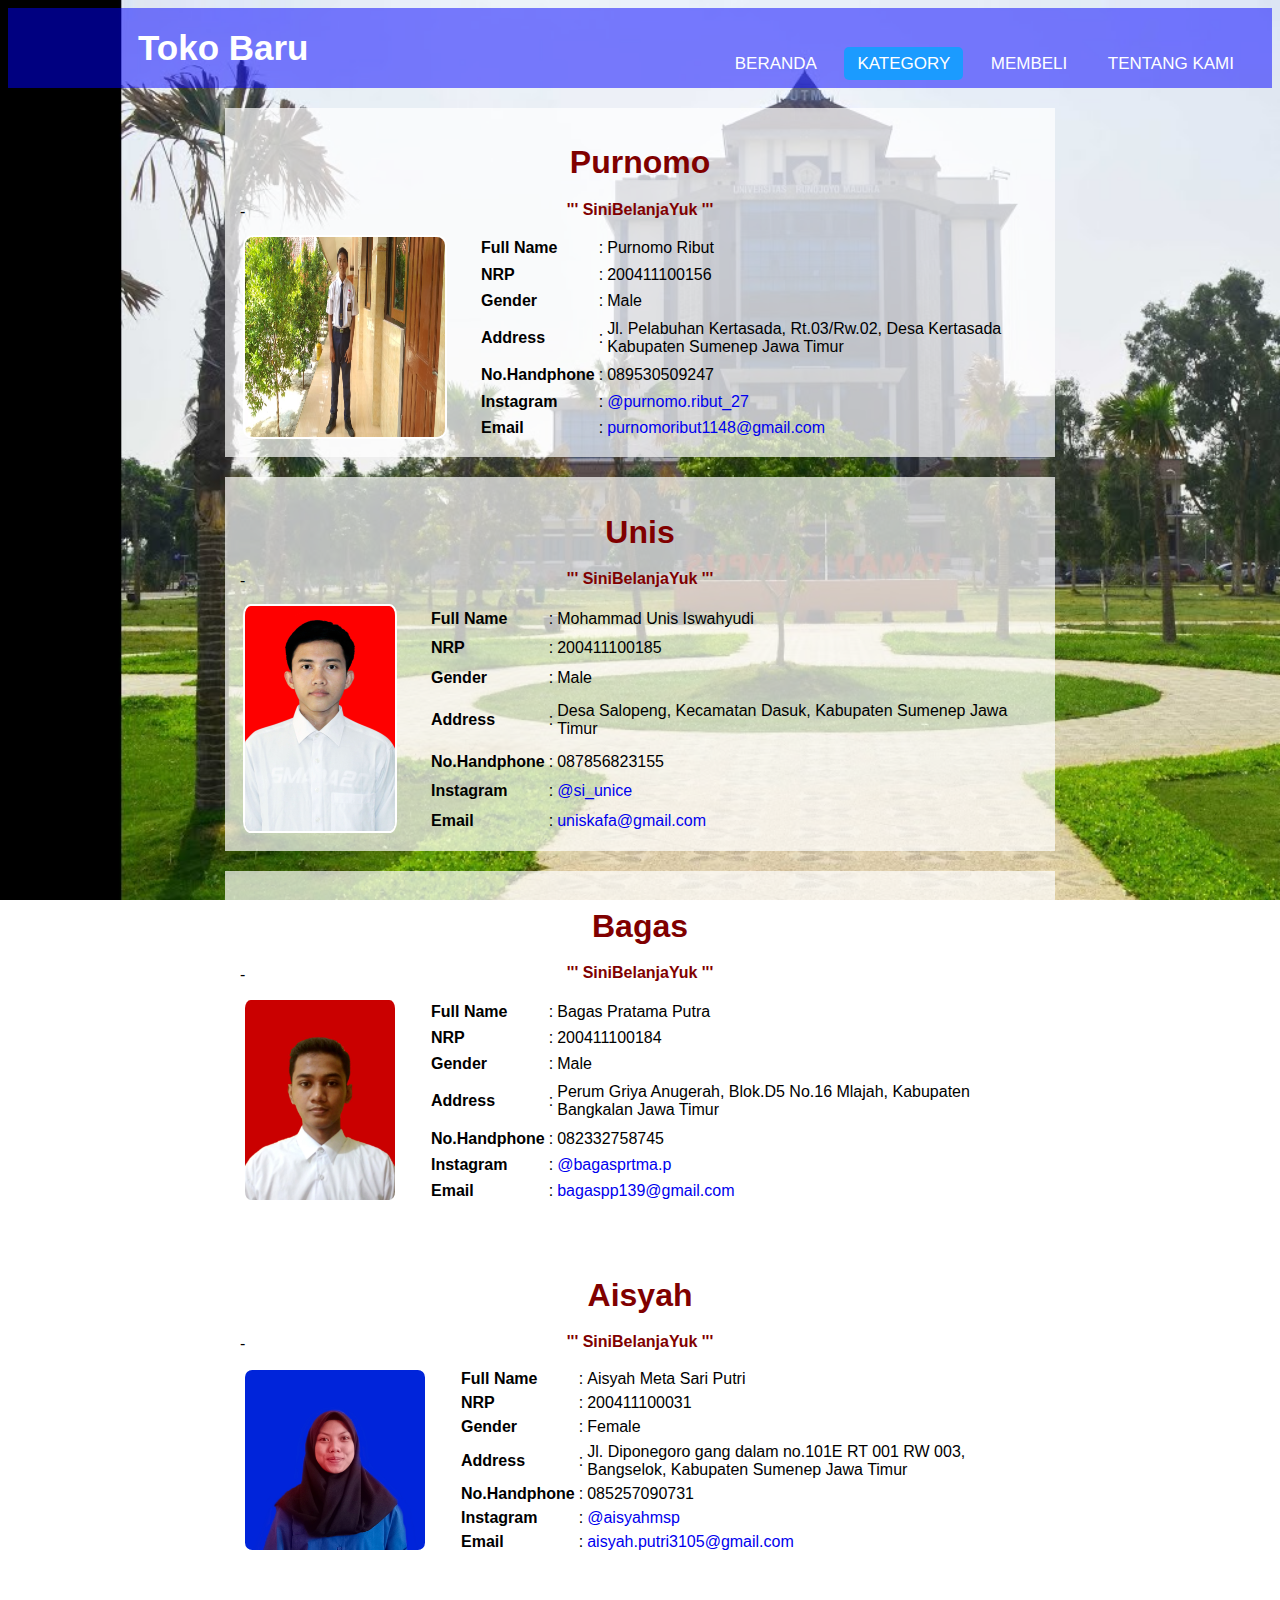
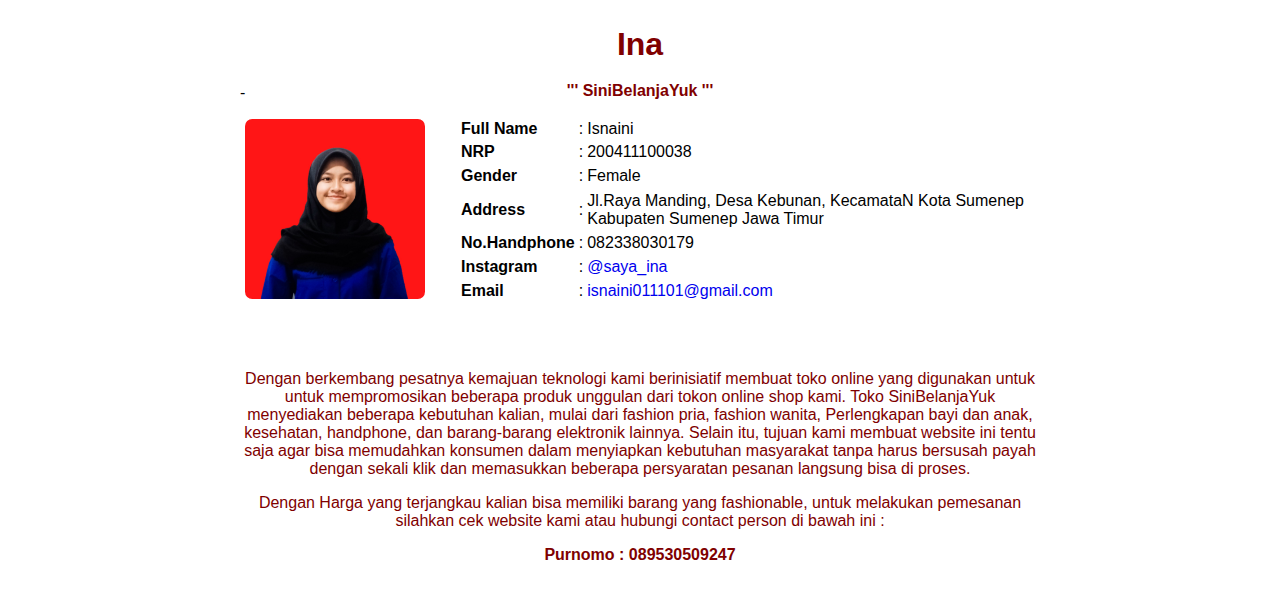
<file: inde.html>
<!DOCTYPE html>
<html lang="en">
<head>
    <meta charset="UTF-8">
    <meta name="viewport" content="width=device-width, initial-scale=1.0">
    <title>Toko Online</title>
    <style>
        body, h1, h2, p, a,td, span {
            font-family: Arial, Helvetica, sans-serif;
            text-decoration: none;
        }
        .wrap {
            background-color:rgba(255, 255, 255, 0.7);
            width: 800px;
            color:black;
            margin: 20px auto;
            padding:15px;
        }
        .icon {
            padding:5px;
            text-align: center;
        }
        span {
            color: maroon;
        }
        p{
            font-size: medium;
            color:maroon;
            font-family: Arial, Helvetica, sans-serif;
            text-decoration: none;
            text-align: center;
        }
    nav{
      background-color: rgba(0, 0, 255, 0.5);
      height: 80px;
      width: 100%;
    }
    label.logo{
      color: white;
      font-size: 35px;
      line-height: 80px;
      padding: 0 100px;
      font-weight: bold;
    }
    nav ul{
      float: right;
      margin-right: 20px;
    }
    nav ul li{
      display: inline-block;
      line-height: 80px;
      margin: 0 5px;
    }
    nav ul li a{
      color: white;
      font-size: 17px;
      padding: 7px 13px;
      border-radius: 5px;
      text-transform: uppercase;
    }
    a.active,a:hover,.turun:hover #menu{
      background: #1b9bff;
      transition: .5s;
    }
    .checkbtn{
      font-size: 30px;
      color: white;
      float: right;
      line-height: 80px;
      margin-right: 40px;
      cursor: pointer;
      display: none;
    }
    #check{
      display: none;
    }
    @media (max-width: 952px){
      label.logo{
        font-size: 30px;
        padding-left: 50px;
      }
      nav ul li a{
        font-size: 16px;
      }
    }
    @media (max-width: 858px){
      .checkbtn{
        display: block;
      }
      ul{
        position: fixed;
        width: 100%;
        height: 100vh;
        background: #2c3e50;
        top: 80px;
        left: -100%;
        text-align: center;
        transition: all .5s;
      }
      nav ul li{
        display: block;
        margin: 50px 0;
        line-height: 30px;
      }
      nav ul li a{
        font-size: 20px;
      }
      a:hover,a.active{
        background: none;
        color: #0082e6;
      }
      #check:checked ~ ul{
        left: 0;
      }
    }
    .list-menu{
      display: none; 
      position: absolute; 
      background-color: rgba(0, 0, 255, 0.5);
      box-shadow: 0px 10px 10px 0px rgba(0,0,0,0.2);
      z-index: 1;
    }
    .list-menu a{
      color: white;
      padding: 12px 16px;
      display: block;
      text-align: left;
      text-transform: none;
      line-height: 30px;
    }
    .list-menu a:hover {
      background-color: rgba(0, 0, 255, 0.2);
      color: white;
    }
    .turun:hover .list-menu{
      display: block;
    }
    h2{
       text-align: center;
       font-size: medium;
        color:maroon;
        font-family: Arial, Helvetica, sans-serif;
        text-decoration: none;
   }

    </style>
</head>

<body style="background: url(bg.jpg);background-size: cover;background-attachment: fixed;">

    <nav>
        <input type="checkbox" id="check">
        <label for="check" class="checkbtn">
          <i class="fas fa-bars"></i>
        </label>
  
        <label class="logo"><i class="fas fa-cart-plus" style="padding: 15px;"></i>Toko Baru</label>
        <ul>
          <li><a class="" href="index.html"><i class="fas fa-home"></i>     Beranda</a></li>
          <li class="turun">
            <a href="kategori baju pria sama wanita.html" class="active" id="menu">Kategory</a>
              <div class="list-menu">
                <a href="fashion pria.html">Fashion Pria</a>
                <a href="fashion wanita.html">Fashion Wanita</a>
                <a href="PerlengkapanBayiAnak.html">Perlengkapan Bayi & Anak</a>
                <a href="kesehatan.html">Kesehatan</a>
                <a href="Handphone.html">Hanphone</a>
                <a href="Elektronik.html">Elektronik</a>
               
              </div>
          </li>
          <li><a href="#">Membeli</a></li>
  
          <li><a href="inde.html" clas="active" id="menu" > Tentang Kami</a></li>
          
  
        </ul>
      </nav>
  

    <div class="wrap">
        <h1 align="center"><span>Purnomo</span></h1>
        -<h2 align="center" style="margin-top: -20px;"><span> ''' SiniBelanjaYuk '''</span></h2>
        <table>
            <tr>
                <td rowspan="8" width="100px"> <img src="purnomo.jpg" width="200px"  height="200px" style="display: block;border-radius: 5%;border-color:white;margin-right:30px" border="2px" ></td>
            </tr>
            <tr>
                <td><b>Full Name</b></td>
                <td>:</td> <td>Purnomo Ribut</td>
            </tr>
            <tr>
                <td><b>NRP</b></td><td>:</td><td>200411100156</td>
            </td>
            <tr>
                <td><b>Gender</b></td><td>:</td> <td>Male</td>
            </tr>
            <tr>
                <td><b>Address</b></td><td>:</td> <td>Jl. Pelabuhan Kertasada,  Rt.03/Rw.02, Desa Kertasada Kabupaten Sumenep Jawa Timur</td>
            </tr>
            <tr>
                <td><b>No.Handphone</b></td><td>:</td><td>089530509247</td>
            </td>
            <tr>
                <td><b>Instagram</b></td><td>:</td><td><a href="https://instagram.com/purnomo.ribut_27?igshid=1th9tzrgnux3j">@purnomo.ribut_27</a></td>
            </tr>
            <tr>
                <td><b>Email</b></td><td>:</td><td><a href="purnomoribut1148@gmail.com">purnomoribut1148@gmail.com</a></td>
            </tr>
        </table>
    </div>
  

    <div class="wrap">
        <h1 align="center"><span>Unis</span></h1>
        -<h2 align="center" style="margin-top: -20px;"><span> ''' SiniBelanjaYuk '''</span></h2>
        <table>
            <tr>
                <td rowspan="8" width="100px"> <img src="unis.jpg" width="150px" style="display: block;border-radius: 5%;border-color:white;margin-right:30px" border="2px" ></td>
            </tr>
            <tr>
                <td><b>Full Name</b></td>
                <td>:</td> <td>Mohammad Unis Iswahyudi</td>
            </tr>
            <tr>
                <td><b>NRP</b></td><td>:</td><td>200411100185</td>
            </tr>
            <tr>
                <td><b>Gender</b></td><td>:</td> <td>Male</td>
            </tr>
            <tr>
                <td><b>Address</b></td><td>:</td> <td>Desa Salopeng, Kecamatan Dasuk, Kabupaten Sumenep Jawa Timur</td>
            </tr>
            <tr>
                <td><b>No.Handphone</b></td><td>:</td><td>087856823155</td>
            </tr>
            <tr>
                <td><b>Instagram</b></td><td>:</td><td><a href="https://instagram.com/si_unice?igshid=5bva1e5vhzjd">@si_unice</a></td>
            </tr>
            <tr>
                <td><b>Email</b></td><td>:</td><td><a href="uniskafa@gmail.com">uniskafa@gmail.com</a></td>
            </tr>
        </table>
    </div>

    <div class="wrap">
        <h1 align="center"><span>Bagas</span></h1>
        -<h2 align="center" style="margin-top: -20px;"><span> ''' SiniBelanjaYuk '''</span></h2>
        <table>
            <tr>
                <td rowspan="8" width="100px"> <img src="bagas.jpg" width="150px" style="display: block;border-radius: 5%;border-color:white;margin-right:30px" border="2px" ></td>
            </tr>
            <tr>
                <td><b>Full Name</b></td>
                <td>:</td> <td>Bagas Pratama Putra</td>
            </tr>
            <tr>
                <td><b>NRP</b></td><td>:</td><td>200411100184</td>
            </tr>
            <tr>
                <td><b>Gender</b></td><td>:</td> <td>Male</td>
            </tr>
            <tr>
                <td><b>Address</b></td><td>:</td> <td>Perum Griya Anugerah, Blok.D5 No.16 Mlajah, Kabupaten Bangkalan Jawa Timur</td>
            </tr>
            <tr>
                <td><b>No.Handphone</b></td><td>:</td><td>082332758745</td>
            </tr>
            <tr>
                <td><b>Instagram</b></td><td>:</td><td><a href="https://instagram.com/bagasprtma.p?igshid=14k2bj9n6xpqg">@bagasprtma.p</a></td>
            </tr>
            <tr>
                <td><b>Email</b></td><td>:</td><td><a href="bagaspp139@gmail.com">bagaspp139@gmail.com</a></td>
            </tr>
        </table>
    </div>

    
    <div class="wrap">
        <h1 align="center"><span>Aisyah</span></h1>
        -<h2 align="center" style="margin-top: -20px;"><span> ''' SiniBelanjaYuk '''</span></span></h2>
        <table>
            <tr>
                <td rowspan="8" width="100px"> <img src="aisyah.jpg" width="180px" style="display: block;border-radius: 5%;border-color:white;margin-right:30px" border="2px" ></td>
            </tr>
            <tr>
                <td><b>Full Name</b></td>
                <td>:</td> <td>Aisyah Meta Sari Putri</td>
            </tr>
            <tr>
                <td><b>NRP</b></td><td>:</td><td>200411100031</td>
            </tr>
            <tr>
                <td><b>Gender</b></td><td>:</td> <td>Female</td>
            </tr>
            <tr>
                <td><b>Address</b></td><td>:</td> <td>Jl. Diponegoro gang dalam no.101E RT 001 RW 003, Bangselok, Kabupaten Sumenep Jawa Timur</td>
            </tr>
            <tr>
                <td><b>No.Handphone</b></td><td>:</td><td>085257090731</td>
            </tr>
            <tr>
                <td><b>Instagram</b></td><td>:</td><td><a href="https://instagram.com/aisyahmsp?igshid=1lxlrp01krwgz">@aisyahmsp</a></td>
            </tr>
            <tr>
                <td><b>Email</b></td><td>:</td><td><a href="aisyah.putri3105@gmail.com">aisyah.putri3105@gmail.com</a></td>
            </tr>
        </table>
    </div>

    <div class="wrap">
        <h1 align="center"><span>Ina</span></h1>
        -<h2 align="center" style="margin-top: -20px;"><span> ''' SiniBelanjaYuk '''</span></h2>
        <table>
            <tr>
                <td rowspan="8" width="100px"> <img src="ina.jpeg" width="180px" style="display: block;border-radius: 5%;border-color:white;margin-right:30px" border="2px" ></td>
            </tr>
            <tr>
                <td><b>Full Name</b></td>
                <td>:</td> <td>Isnaini</td>
            </tr>
            <tr>
                <td><b>NRP</b></td><td>:</td><td>200411100038</td>
            </tr>
            <tr>
                <td><b>Gender</b></td><td>:</td> <td>Female</td>
            </tr>
            <tr>
                <td><b>Address</b></td><td>:</td> <td>Jl.Raya Manding, Desa Kebunan, KecamataN Kota Sumenep Kabupaten Sumenep Jawa Timur</td>
            </tr>
            <tr>
                <td><b>No.Handphone</b></td><td>:</td><td>082338030179</td>
            </tr>
            <tr>
                <td><b>Instagram</b></td><td>:</td><td><a href="https://instagram.com/saya.ina__?igshid=1eek4e06j81nz">@saya_ina</a></td>
            </tr>
            <tr>
                <td><b>Email</b></td><td>:</td><td><a href="isnaini011101@gmail.com">isnaini011101@gmail.com</a></td>
            </tr>
        </table>
    </div>
    <div class="wrap">
        <p>Dengan berkembang pesatnya kemajuan teknologi kami berinisiatif membuat toko online yang digunakan untuk untuk mempromosikan beberapa produk unggulan dari tokon online shop kami. Toko SiniBelanjaYuk menyediakan beberapa kebutuhan kalian, mulai dari fashion pria, fashion wanita, Perlengkapan bayi dan anak, kesehatan, handphone, dan barang-barang elektronik lainnya. Selain itu, tujuan kami membuat website ini tentu saja agar bisa memudahkan konsumen dalam menyiapkan kebutuhan masyarakat tanpa harus bersusah payah dengan sekali klik dan memasukkan beberapa persyaratan pesanan langsung bisa di proses. </p>
        <p>Dengan Harga yang terjangkau kalian bisa memiliki barang yang fashionable, untuk melakukan pemesanan silahkan cek website kami atau hubungi contact person di bawah ini : </p>
        <h2>Purnomo : 089530509247</h2>
   
   </div>
</body>
</html>
</file>
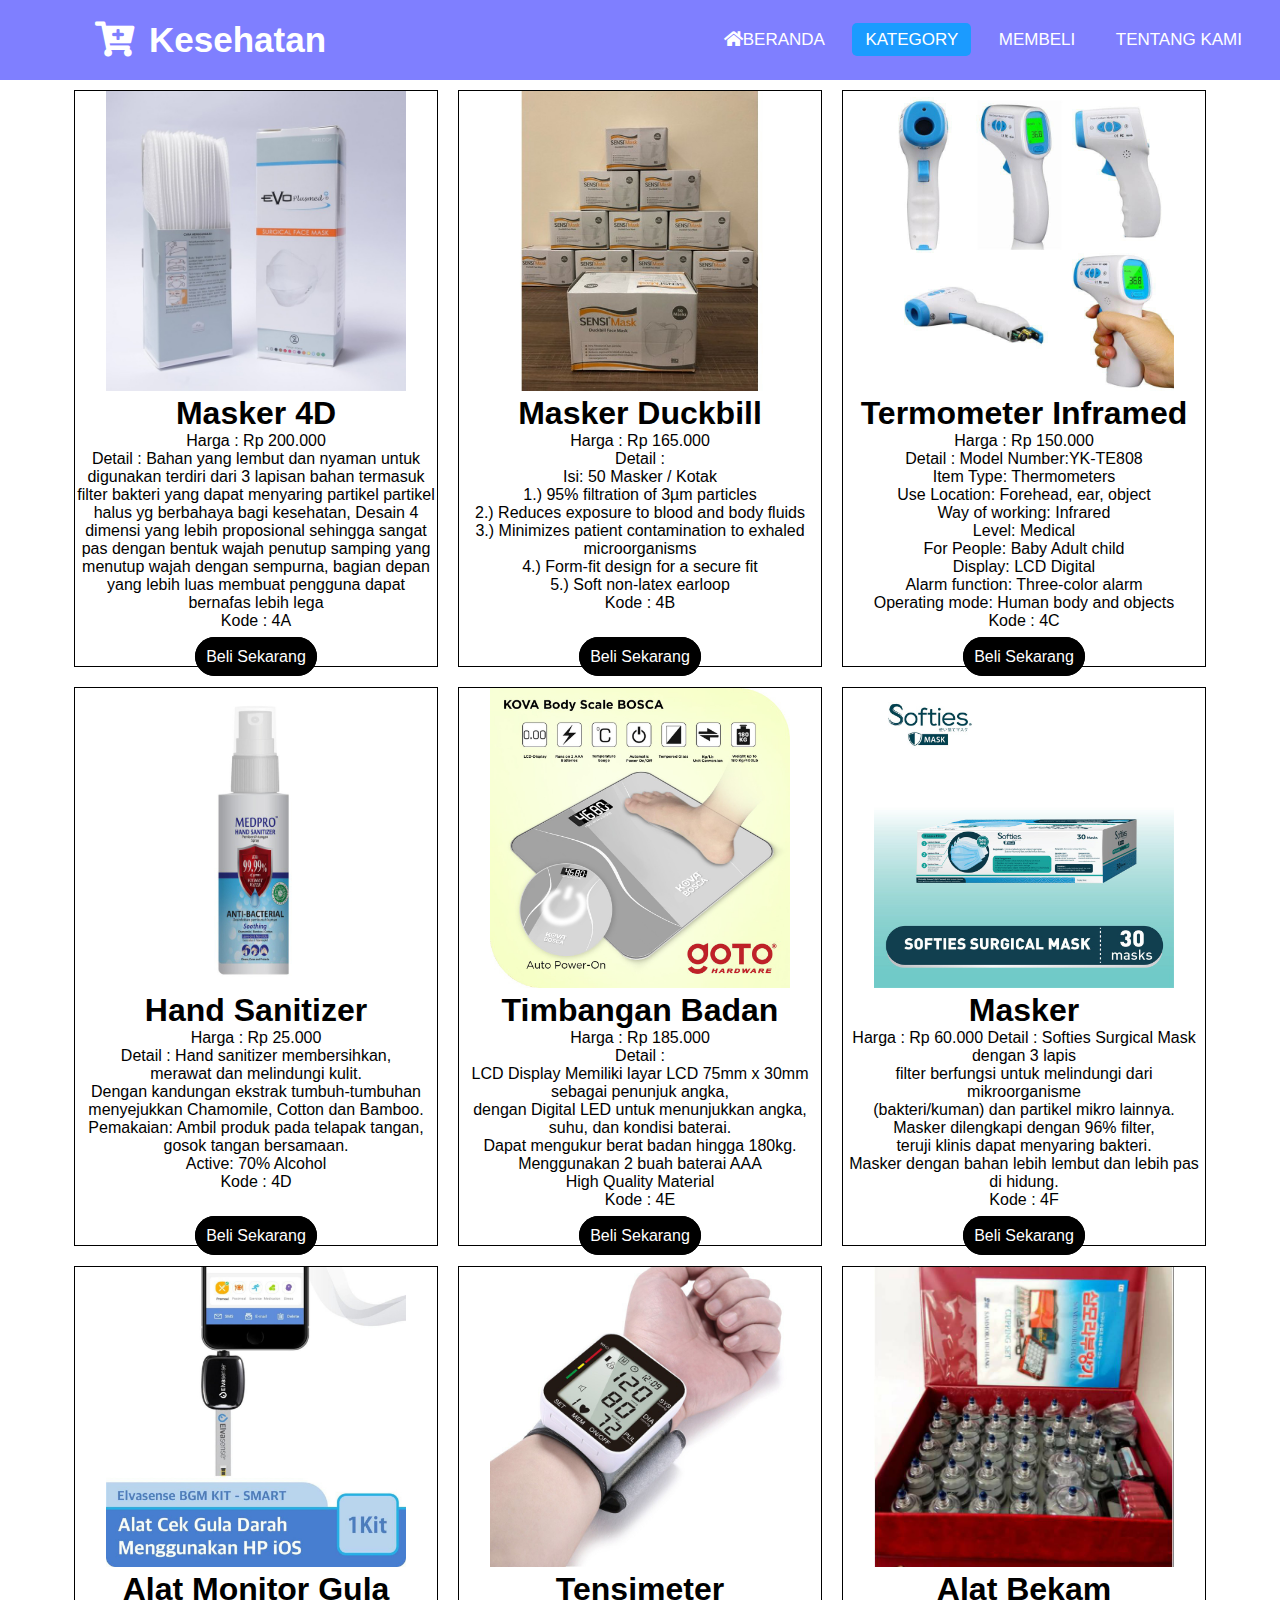
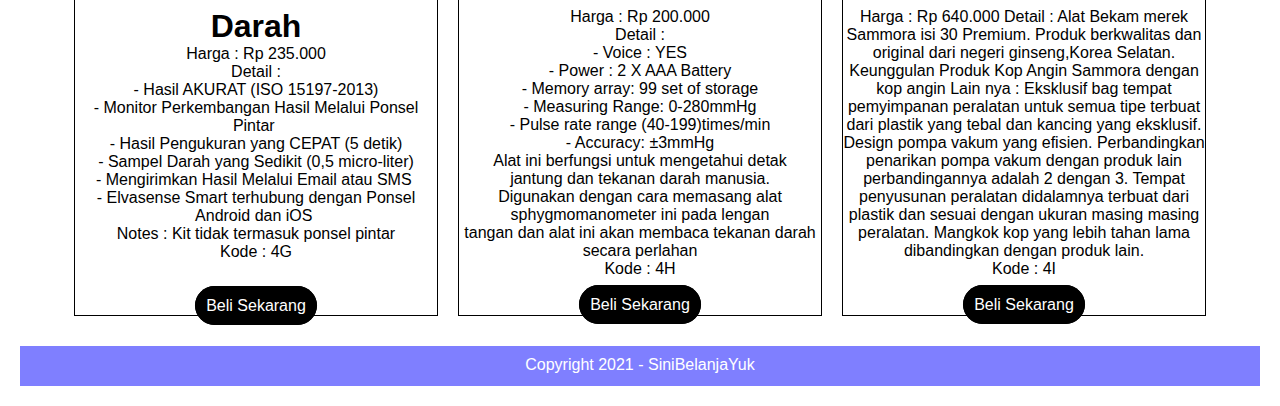
<file: Kesehatan.html>
<!DOCTYPE html>
<html>
    <head>
        <meta charset="utf-8">
        <meta name="viewport" content="width=device-width, initial-scale=1.0">
        <link rel="stylesheet" type="text/css" href="https://use.fontawesome.com/releases/v5.8.1/css/all.css">
        <title>Kesehatan</title>
        <style>
             *{
                padding: 0;
                margin: 0;
                text-decoration: none;
                list-style: none;
                box-sizing: border-box;
             }
            body{
                margin: 0;
                font-family: sans-serif;
            }
            nav{
                background-color: rgba(0, 0, 255, 0.5);
                height: 80px;
                width: 100%;
            }
            label.logo{
                color: white;
                font-size: 35px;
                line-height: 80px;
                padding: 0 80px;
                font-weight: bold;
            }
            nav ul{
                float: right;
                margin-right: 20px;
            }
            nav ul li{
                display: inline-block;
                line-height: 80px;
                margin: 0 5px;
            }
            nav ul li a{
                color: white;
                font-size: 17px;
                padding: 7px 13px;
                border-radius: 5px;
                text-transform: uppercase;
            }
            a.active,a:hover,.turun:hover #menu{
                background: #1b9bff;
                transition: .5s;
            }
            .checkbtn{
                font-size: 30px;
                color: white;
                float: right;
                line-height: 80px;
                margin-right: 40px;
                cursor: pointer;
                display: none;
            }
            #check{
                display: none;
            }
            @media (max-width: 952px){
                label.logo{
                    font-size: 30px;
                    padding-left: 50px;
                }
                nav ul li a{
                    font-size: 16px;
                }
            }
            @media (max-width: 858px){
                .checkbtn{
                    display: block;
                }
                ul{
                    position: fixed;
                    width: 100%;
                    height: 100vh;
                    background: #2c3e50;
                    top: 80px;
                    left: -100%;
                    text-align: center;
                    transition: all .5s;
                }
                nav ul li{
                    display: block;
                    margin: 50px 0;
                    line-height: 30px;
                }
                nav ul li a{
                    font-size: 20px;
                }
                a:hover,a.active{
                    background: none;
                    color: #0082e6;
                }
                #check:checked ~ ul{
                    left: 0;
                }
            }
            .list-menu{
                display: none; 
                position: absolute; 
                background-color: rgba(0, 0, 255, 0.5);
                box-shadow: 0px 10px 10px 0px rgba(0,0,0,0.2);
                z-index: 1;
            }
            .list-menu a{
                color: white;
                padding: 12px 16px;
                display: block;
                text-align: left;
                text-transform: none;
                line-height: 30px;
            }
            .list-menu a:hover {
                background-color: rgba(0, 0, 255, 0.2);
                color: white;
            }
            .turun:hover .list-menu{
                display: block;
            }
            .gambar{
                width: 90%;
                display: grid;
                grid-template-columns: 1fr 1fr 1fr;
                margin: auto;
            }
            .gambar .foto img{
                width: 300px;
            }
            .foto{
                border: 1px solid black;
                margin: 10px;
                text-align: center;
            }
            .foto a{
                border: 1px solid black;
                padding: 10px;
                color: white;
                background: black;
                text-decoration: none;
                border-radius: 20px;
                cursor: pointer;
            }
            .footer{
                text-align: center;
                margin: 20px;
                background-color: rgba(0, 0, 255, 0.5);
                height: 40px;
                color: white;
            }
            .footer p{
                padding-top: 10px;
            }
            .footer a{
                text-decoration: none;
                color: white;
            }

        </style>
    </head>
    <body>
        <nav>
            <input type="checkbox" id="check">
            <label for="check" class="checkbtn">
              <i class="fas fa-bars"></i>
            </label>
      
            <label class="logo"><i class="fas fa-cart-plus" style="padding: 15px;"></i>Kesehatan</label>
            <ul>
              <li><a class="" href="index.html"><i class="fas fa-home"></i>Beranda</a></li>
              <li class="turun">
                <a href="kategori baju pria sama wanita.html" class="active" id="menu">Kategory</a>
                  <div class="list-menu">
                    <a href="fashion pria.html">Fashion Pria</a>
                    <a href="fashion wanita.html">Fashion Wanita</a>
                    <a href="PerkapBayiAnak.html">Perlengkapan Bayi & Anak</a>
                    <a href="Kesehatan.html">Kesehatan</a>
                    <a href="Handphone.html">Hanphone</a>
                    <a href="Elektronik.html">Elektronik</a>
                  </div>
              </li>
              <li><a href="FormPayment.html">Membeli</a></li>
              <li><a href="inde.html">Tentang Kami</a></li>
            </ul>
          </nav>
        <div class="gambar">
            <div class="foto">
                <img src="Masker4d.jpg">
                <h1>Masker 4D</h1>
                <p>
                    Harga : Rp 200.000 <br>
                    Detail : Bahan yang lembut dan nyaman untuk digunakan terdiri dari 3 lapisan bahan termasuk 
                    filter bakteri yang dapat menyaring partikel partikel halus yg berbahaya bagi kesehatan, Desain 
                    4 dimensi yang lebih proposional sehingga sangat pas dengan bentuk wajah penutup samping yang menutup 
                    wajah dengan sempurna, bagian depan yang lebih luas membuat pengguna dapat bernafas lebih lega <br>
                    Kode : 4A <br>

                    <br>
                </p>
                <a href="FormPayment.html">Beli Sekarang</a>
            </div>
            <div class="foto">
                <img src="Duckbill.jpg">
                <h1>Masker Duckbill</h1>
                <p>
                    Harga : Rp 165.000 <br>
                    Detail : <br>
                    Isi: 50 Masker / Kotak <br>
                    1.) 95% filtration of 3µm particles <br>
                    2.) Reduces exposure to blood and body fluids <br>
                    3.) Minimizes patient contamination to exhaled microorganisms <br>
                    4.) Form-fit design for a secure fit <br>
                    5.) Soft non-latex earloop <br>
                    Kode : 4B <br>
                    <br>
                    <br>
                </p>
                <a href="FormPayment.html">Beli Sekarang</a>
            </div>
            <div class="foto">
                <img src="Termometer.jpg">
                <h1>Termometer Inframed</h1>
                <p>
                    Harga : Rp 150.000 <br>
                    Detail : Model Number:YK-TE808 <br>
                    Item Type: Thermometers <br>
                    Use Location: Forehead, ear, object <br>
                    Way of working: Infrared <br>
                    Level: Medical <br>
                    For People: Baby Adult child <br>
                    Display: LCD Digital <br>
                    Alarm function: Three-color alarm <br>
                    Operating mode: Human body and objects <br>
                    Kode : 4C <br>
                    <br>
                </p>
                <a href="FormPayment.html">Beli Sekarang</a>
            </div>
            <div class="foto">
                <img src="HandSanitizer.jpg">
                <h1>Hand Sanitizer</h1>
                <p>
                    Harga : Rp 25.000 <br>
                    Detail : Hand sanitizer membersihkan, <br>
                    merawat dan melindungi kulit. <br>
                    Dengan kandungan ekstrak tumbuh-tumbuhan <br>
                    menyejukkan Chamomile, Cotton dan Bamboo. <br>
                    Pemakaian: Ambil produk pada telapak tangan, <br>
                    gosok tangan bersamaan. <br>
                    Active: 70% Alcohol <br>
                    Kode : 4D <br>
                    <br>
                    <br>
                </p>
                <a href="FormPayment.html">Beli Sekarang</a>
            </div>
            <div class="foto">
                <img src="Timbangan.jpg">
                <h1>Timbangan Badan</h1>
                <p>
                    Harga : Rp 185.000 <br>
                    Detail : <br>
                    LCD Display
                    Memiliki layar LCD 75mm x 30mm sebagai penunjuk angka,<br>
                    dengan Digital LED untuk menunjukkan angka, suhu, dan kondisi baterai. <br>
                    Dapat mengukur berat badan hingga 180kg. <br>
                    Menggunakan 2 buah baterai AAA <br>
                    High Quality Material <br>
                    Kode : 4E <br>
                    <br>
                </p>
                <a href="FormPayment.html">Beli Sekarang</a>
            </div>
            <div class="foto">
                <img src="Masker.jpg">
                <h1>Masker</h1>
                <p>
                    Harga : Rp 60.000
                    Detail : Softies Surgical Mask dengan 3 lapis <br>
                    filter berfungsi untuk melindungi dari mikroorganisme <br>
                    (bakteri/kuman) dan partikel mikro lainnya. <br>
                    Masker dilengkapi dengan 96% filter, <br>
                    teruji klinis dapat menyaring bakteri. <br>
                    Masker dengan bahan lebih lembut dan lebih pas di hidung. <br>
                    Kode : 4F <br>
                    <br>
                </p>
                <a href="FormPayment.html">Beli Sekarang</a>
            </div>
            <div class="foto">
                <img src="MonitorGD.jpg">
                <h1>Alat Monitor Gula Darah</h1>
                <p>
                    Harga : Rp 235.000 <br>
                    Detail : <br>
                    - Hasil AKURAT (ISO 15197-2013)	<br>
                    - Monitor Perkembangan Hasil Melalui Ponsel Pintar 	<br>
                    - Hasil Pengukuran yang CEPAT (5 detik)	<br>
                    - Sampel Darah yang Sedikit (0,5 micro-liter) <br>	
                    - Mengirimkan Hasil Melalui Email atau SMS 	<br>
                    - Elvasense Smart terhubung dengan Ponsel Android dan iOS <br>
                    Notes	: Kit tidak termasuk ponsel pintar <br>
                    Kode : 4G <br>
                    <br>
                    <br>
                </p>
                <a href="FormPayment.html">Beli Sekarang</a>
            </div>
            <div class="foto">
                <img src="Tensimeter.jpg">
                <h1>Tensimeter</h1>
                <p>
                    Harga : Rp 200.000 <br>
                    Detail : <br>
                    - Voice : YES <br>
                    - Power : 2 X AAA Battery <br>
                    - Memory array: 99 set of storage <br>
                    - Measuring Range: 0-280mmHg <br>
                    - Pulse rate range (40-199)times/min <br>
                    - Accuracy: ±3mmHg <br>
                    Alat ini berfungsi untuk mengetahui detak <br>
                    jantung dan tekanan darah manusia. <br>
                    Digunakan dengan cara memasang alat <br>
                    sphygmomanometer ini pada lengan <br>
                    tangan dan alat ini akan membaca 
                    tekanan darah secara perlahan <br>
                    Kode : 4H <br>
                    <br>
                </p>
                <a href="FormPayment.html">Beli Sekarang</a>
            </div>
            <div class="foto">
                <img src="AlatBekam.jpg">
                <h1>Alat Bekam</h1>
                <p>
                    Harga : Rp 640.000
                    Detail : Alat Bekam merek Sammora isi 30 Premium. Produk berkwalitas dan original dari negeri ginseng,Korea Selatan.
                    Keunggulan Produk Kop Angin Sammora dengan kop angin Lain nya :                    
                    Eksklusif bag tempat pemyimpanan peralatan untuk semua tipe terbuat dari plastik yang tebal dan kancing yang eksklusif.
                    Design pompa vakum yang efisien. Perbandingkan penarikan pompa vakum dengan produk lain perbandingannya adalah 2 dengan 3.
                    Tempat penyusunan peralatan didalamnya terbuat dari plastik dan sesuai dengan ukuran masing masing peralatan.
                    Mangkok kop yang lebih tahan lama dibandingkan dengan produk lain. <br>
                    Kode : 4I <br>
                    <br>
                </p>
                <a href="FormPayment.html">Beli Sekarang</a>
            </div>
        </div>
        <div class="footer">
            <p>Copyright 2021 - <a href="">SiniBelanjaYuk</a></p>
        </div>
    </body>
</html>
</file>
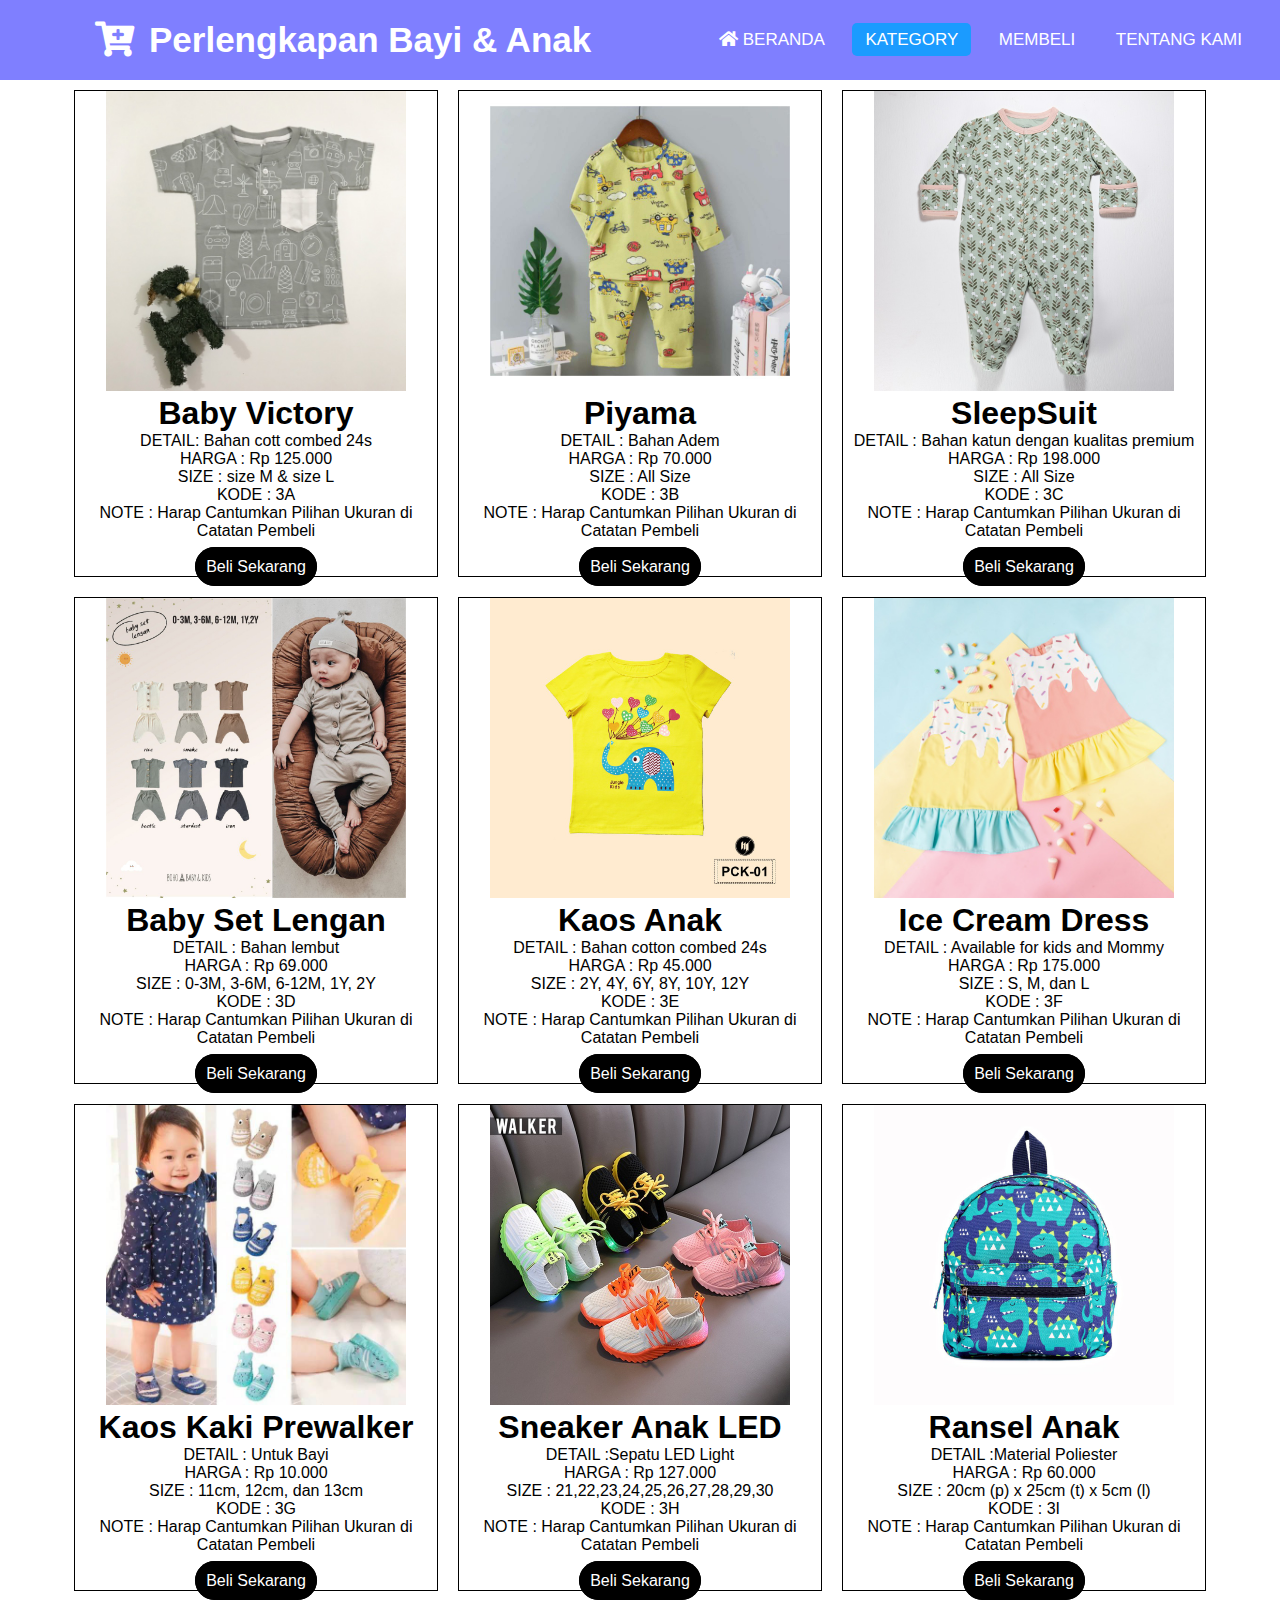
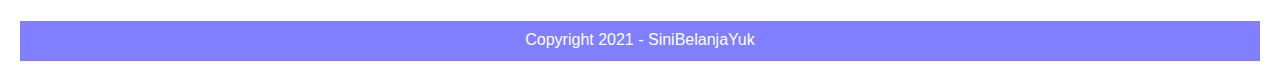
<file: PerkapBayiAnak.html>
<!DOCTYPE html>
<html>
    <head>
        <meta charset="utf-8">
        <meta name="viewport" content="width=device-width, initial-scale=1.0">
        <link rel="stylesheet" type="text/css" href="https://use.fontawesome.com/releases/v5.8.1/css/all.css">
        <title>Perlengkapan Bayi & Anak</title>
        <style>
             *{
                padding: 0;
                margin: 0;
                text-decoration: none;
                list-style: none;
                box-sizing: border-box;
             }
            body{
                margin: 0;
                font-family: sans-serif;
            }
            nav{
                background-color: rgba(0, 0, 255, 0.5);
                height: 80px;
                width: 100%;
            }
            label.logo{
                color: white;
                font-size: 35px;
                line-height: 80px;
                padding: 0 80px;
                font-weight: bold;
            }
            nav ul{
                float: right;
                margin-right: 20px;
            }
            nav ul li{
                display: inline-block;
                line-height: 80px;
                margin: 0 5px;
            }
            nav ul li a{
                color: white;
                font-size: 17px;
                padding: 7px 13px;
                border-radius: 5px;
                text-transform: uppercase;
            }
            a.active,a:hover,.turun:hover #menu{
                background: #1b9bff;
                transition: .5s;
            }
            .checkbtn{
                font-size: 30px;
                color: white;
                float: right;
                line-height: 80px;
                margin-right: 40px;
                cursor: pointer;
                display: none;
            }
            #check{
                display: none;
            }
            @media (max-width: 952px){
                label.logo{
                    font-size: 30px;
                    padding-left: 50px;
                }
                nav ul li a{
                    font-size: 16px;
                }
            }
            @media (max-width: 858px){
                .checkbtn{
                    display: block;
                }
                ul{
                    position: fixed;
                    width: 100%;
                    height: 100vh;
                    background: #2c3e50;
                    top: 80px;
                    left: -100%;
                    text-align: center;
                    transition: all .5s;
                }
                nav ul li{
                    display: block;
                    margin: 50px 0;
                    line-height: 30px;
                }
                nav ul li a{
                    font-size: 20px;
                }
                a:hover,a.active{
                    background: none;
                    color: #0082e6;
                }
                #check:checked ~ ul{
                    left: 0;
                }
            }
            .list-menu{
                display: none; 
                position: absolute; 
                background-color: rgba(0, 0, 255, 0.5);
                box-shadow: 0px 10px 10px 0px rgba(0,0,0,0.2);
                z-index: 1;
            }
            .list-menu a{
                color: white;
                padding: 12px 16px;
                display: block;
                text-align: left;
                text-transform: none;
                line-height: 30px;
            }
            .list-menu a:hover {
                background-color: rgba(0, 0, 255, 0.2);
                color: white;
            }
            .turun:hover .list-menu{
                display: block;
            }
            .gambar{
                width: 90%;
                display: grid;
                grid-template-columns: 1fr 1fr 1fr;
                margin: auto;
            }
            .gambar .foto img{
                width: 300px;
            }
            .foto{
                border: 1px solid black;
                margin: 10px;
                text-align: center;
            }
            .foto a{
                border: 1px solid black;
                padding: 10px;
                color: white;
                background: black;
                text-decoration: none;
                border-radius: 20px;
                cursor: pointer;
            }
            .footer{
                text-align: center;
                margin: 20px;
                background-color: rgba(0, 0, 255, 0.5);
                height: 40px;
                color: white;
            }
            .footer p{
                padding-top: 10px;
            }
            .footer a{
                text-decoration: none;
                color: white;
            }

        </style>
    </head>
    <body>
        <nav>
            <input type="checkbox" id="check">
            <label for="check" class="checkbtn">
              <i class="fas fa-bars"></i>
            </label>
      
            <label class="logo"><i class="fas fa-cart-plus" style="padding: 15px;"></i>Perlengkapan Bayi & Anak</label>
            <ul>
              <li><a class="" href="index.html"><i class="fas fa-home"></i>     Beranda</a></li>
              <li class="turun">
                <a href="kategori baju pria sama wanita.html" class="active" id="menu">Kategory</a>
                  <div class="list-menu">
                    <a href="fashion pria.html">Fashion Pria</a>
                    <a href="fashion wanita.html">Fashion Wanita</a>
                    <a href="PerkapBayiAnak.html">Perlengkapan Bayi & Anak</a>
                    <a href="Kesehatan.html">Kesehatan</a>
                    <a href="Handphone.html">Hanphone</a>
                    <a href="Elektronik.html">Elektronik</a>
                  </div>
              </li>
              <li><a href="FormPayment.html">Membeli</a></li>
              <li><a href="inde.html">Tentang Kami</a></li>
            </ul>
          </nav>
        <div class="gambar">
        
            <div class="foto">
                <img src="BabyVictory.jpg">
                <h1>Baby Victory</h1>
                <p>
                    DETAIL: Bahan cott combed 24s <br>
                    HARGA : Rp 125.000 <br>
                    SIZE : size M  & size L  <br>
                    KODE : 3A <br>
                    NOTE : Harap Cantumkan Pilihan Ukuran di Catatan Pembeli <br>

                    <br>
                </p>
                <a href="FormPayment.html">Beli Sekarang</a>
            </div>
            <div class="foto">
                <img src="Piyama.jpg">
                <h1>Piyama</h1>
                <p>
                    DETAIL : Bahan Adem <br>
                    HARGA : Rp 70.000 <br>
                    SIZE : All Size <br>
                    KODE : 3B <br>
                    NOTE : Harap Cantumkan Pilihan Ukuran di Catatan Pembeli <br>

                    <br>
                </p>
                <a href="FormPayment.html">Beli Sekarang</a>
            </div>
            <div class="foto">
                <img src="SleepSuit.jpg">
                <h1>SleepSuit</h1>
                <p>
                    DETAIL : Bahan katun dengan kualitas premium <br>
                    HARGA : Rp 198.000 <br>
                    SIZE : All Size <br>
                    KODE : 3C <br>
                    NOTE : Harap Cantumkan Pilihan Ukuran di Catatan Pembeli <br>

                    <br>
                </p>
                <a href="FormPayment.html">Beli Sekarang</a>
            </div>
            <div class="foto">
                <img src="BabySetLengan.jpg">
                <h1>Baby Set Lengan</h1>
                <p>
                    DETAIL : Bahan lembut <br>
                    HARGA : Rp 69.000 <br>
                    SIZE : 0-3M, 3-6M, 6-12M, 1Y, 2Y <br>
                    KODE : 3D <br>
                    NOTE : Harap Cantumkan Pilihan Ukuran di Catatan Pembeli <br>

                    <br>
                </p>
                <a href="FormPayment.html">Beli Sekarang</a>
            </div>
            <div class="foto">
                <img src="KaosAnak.jpg">
                <h1>Kaos Anak</h1>
                <p>
                    DETAIL : Bahan cotton combed 24s <br>
                    HARGA : Rp 45.000 <br>
                    SIZE : 2Y, 4Y, 6Y, 8Y, 10Y, 12Y <br>
                    KODE : 3E <br>
                    NOTE : Harap Cantumkan Pilihan Ukuran di Catatan Pembeli <br>

                    <br>
                </p>
                <a href="FormPayment.html">Beli Sekarang</a>
            </div>
            <div class="foto">
                <img src="IceCreamDress.jpg">
                <h1>Ice Cream Dress</h1>
                <p>
                    DETAIL : Available for kids and Mommy  <br>
                    HARGA : Rp 175.000 <br>
                    SIZE : S, M, dan L <br>
                    KODE : 3F <br>
                    NOTE : Harap Cantumkan Pilihan Ukuran di Catatan Pembeli <br>

                    <br>
                </p>
                <a href="FormPayment.html">Beli Sekarang</a>
            </div>
            <div class="foto">
                <img src="Prewalker.jpg">
                <h1>Kaos Kaki Prewalker</h1>
                <p>
                    DETAIL : Untuk Bayi  <br>
                    HARGA :  Rp 10.000 <br>
                    SIZE : 11cm, 12cm, dan 13cm <br>
                    KODE : 3G <br>
                    NOTE : Harap Cantumkan Pilihan Ukuran di Catatan Pembeli <br>

                    <br>
                </p>
                <a href="FormPayment.html">Beli Sekarang</a>
            </div>
            <div class="foto">
                <img src="SneakerLED.jpg">
                <h1>Sneaker Anak LED</h1>
                <p>
                    DETAIL :Sepatu LED Light  <br>
                    HARGA : Rp 127.000 <br>
                    SIZE : 21,22,23,24,25,26,27,28,29,30 <br>
                    KODE : 3H <br>
                    NOTE : Harap Cantumkan Pilihan Ukuran di Catatan Pembeli <br>

                    <br>
                </p>
                <a href="FormPayment.html">Beli Sekarang</a>
            </div>
            <div class="foto">
                <img src="RanselAnak.jpg">
                <h1>Ransel Anak</h1>
                <p>
                    DETAIL :Material Poliester  <br>
                    HARGA : Rp 60.000 <br>
                    SIZE : 20cm (p) x 25cm (t) x 5cm (l) <br>
                    KODE : 3I <br>
                    NOTE : Harap Cantumkan Pilihan Ukuran di Catatan Pembeli <br>

                    <br>
                </p>
                <a href="FormPayment.html">Beli Sekarang</a>
            </div>
        </div>
        <div class="footer">
            <p>Copyright 2021 - <a href="">SiniBelanjaYuk</a></p>
        </div>
    </body>
</html>
</file>
